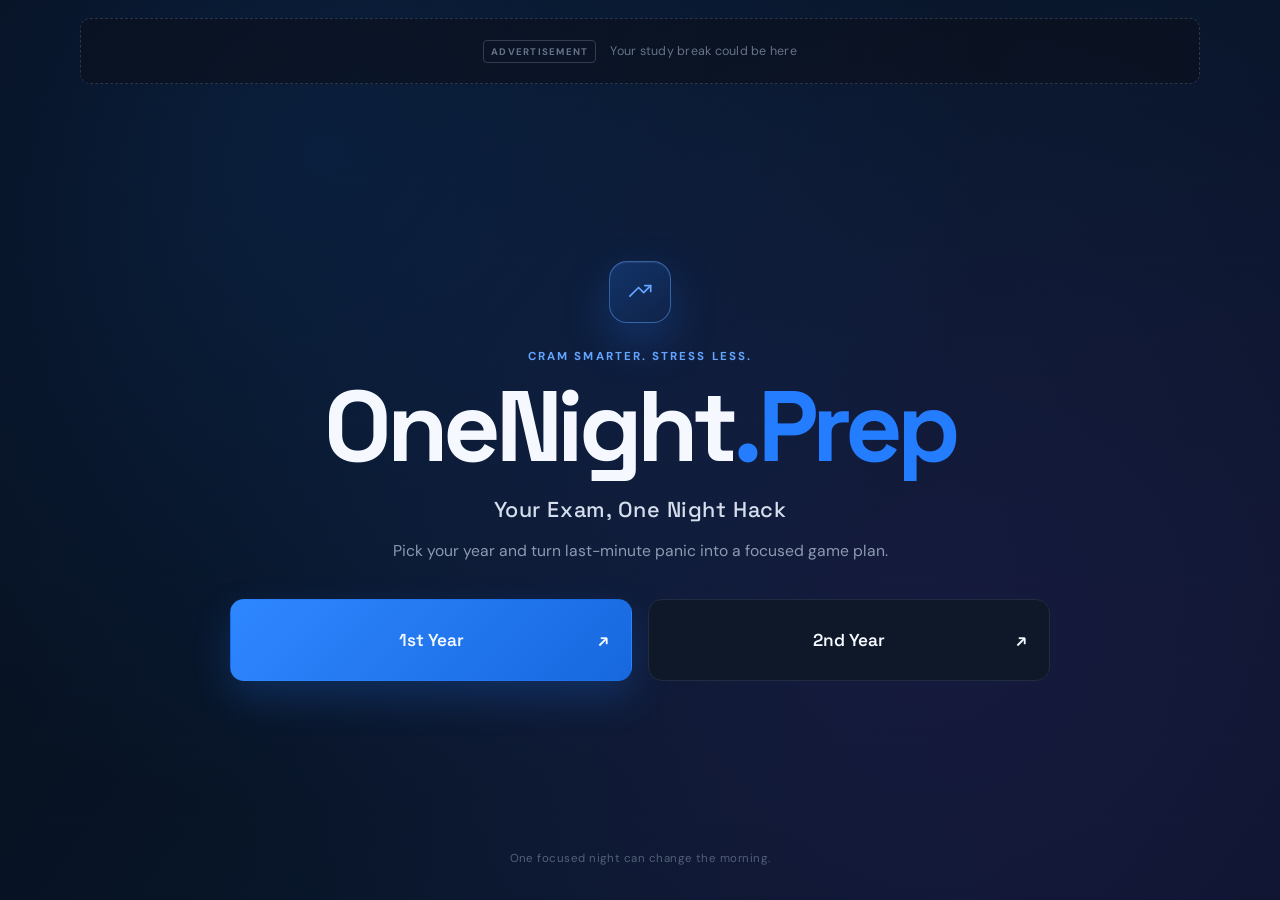
<file: index.html>
<!DOCTYPE html>
<html lang="en">
<head>
  <meta charset="UTF-8">
  <meta name="viewport" content="width=device-width, initial-scale=1.0">
  <meta name="description" content="OneNight.Prep — focused exam preparation, built for the time you have left.">
  <title>OneNight.Prep — Your Exam, One Night Hack</title>
  <link rel="stylesheet" href="css/style.css">
  <script src="js/cursor-light.js" defer></script>
</head>

<body class="home-page">
  <div class="site-shell">
    <aside id="ad-banner" aria-label="Advertisement">
      <span>Advertisement</span>
      <p>Your study break could be here</p>
    </aside>

    <main class="home-main">
      <section class="hero" aria-labelledby="site-title">
        <div class="logo-mark" aria-hidden="true">
          <svg viewBox="0 0 64 64" role="img">
            <path d="M14 39.5 29.5 24l9 9L51 20.5"/>
            <path d="M40.5 20.5H51V31"/>
          </svg>
        </div>

        <p class="eyebrow">Cram smarter. Stress less.</p>

        <h1 id="site-title">
          OneNight<span>.Prep</span>
        </h1>

        <p class="tagline">Your Exam, One Night Hack</p>

        <p class="hero-copy">
          Pick your year and turn last-minute panic into a focused game plan.
        </p>

        <nav class="year-actions" aria-label="Choose your academic year">

          <!-- 1st Year -->
          <a class="button button-primary button-large"
             href="exam-type.html?year=1st%20Year"
             target="_blank"
             rel="noopener">
            <span>1st Year</span>
            <span class="button-arrow" aria-hidden="true">↗</span>
          </a>

          <!-- 2nd Year -->
          <a class="button button-secondary button-large"
             href="exam-type.html?year=2nd%20Year"
             target="_blank"
             rel="noopener">
            <span>2nd Year</span>
            <span class="button-arrow" aria-hidden="true">↗</span>
          </a>

        </nav>
      </section>
    </main>

    <footer>
      <p>One focused night can change the morning.</p>
    </footer>
  </div>
</body>
</html>
</file>
<file: css/style.css>
@import url("https://fonts.googleapis.com/css2?family=DM+Sans:wght@400;500;600;700&family=Space+Grotesk:wght@500;600;700&display=swap");

:root {
  --bg: #070b14;
  --surface: #0d1321;
  --surface-light: #111a2c;
  --border: #202c42;
  --border-bright: #31517f;
  --text: #f5f8ff;
  --muted: #8c9ab1;
  --blue: #247cff;
  --blue-light: #64a5ff;
  --blue-glow: rgba(36, 124, 255, 0.25);
  --urgent: #8f69ff;
  --max-width: 1120px;
  color-scheme: dark;
}

* {
  box-sizing: border-box;
}

html {
  min-width: 320px;
  scroll-behavior: smooth;
}

body {
  min-height: 100vh;
  margin: 0;
  color: var(--text);
  background:
    radial-gradient(circle at 18% 12%, rgba(28, 104, 210, 0.16), transparent 36%),
    radial-gradient(circle at 82% 80%, rgba(91, 55, 170, 0.15), transparent 38%),
    linear-gradient(125deg, #050811 0%, #08172b 30%, #11102d 58%, #071224 80%, #050811 100%);
  background-attachment: fixed;
  background-position: 0% 0%, 100% 100%, 0% 50%;
  background-size: 140% 140%, 150% 150%, 300% 300%;
  animation: living-background 6s ease-in-out infinite;
  font-family: "DM Sans", system-ui, -apple-system, BlinkMacSystemFont, "Segoe UI", sans-serif;
}

@keyframes living-background {
  0%, 100% {
    background-position: 0% 0%, 100% 100%, 0% 50%;
    filter: hue-rotate(0deg);
  }
  25% {
    background-position: 20% 15%, 75% 80%, 50% 20%;
    filter: hue-rotate(15deg);
  }
  50% {
    background-position: 16% 10%, 84% 88%, 100% 50%;
    filter: hue-rotate(25deg);
  }
  75% {
    background-position: 5% 20%, 90% 70%, 60% 80%;
    filter: hue-rotate(10deg);
  }
}

body::before {
  position: fixed;
  inset: 0;
  z-index: -1;
  pointer-events: none;
  content: "";
  background: repeating-linear-gradient(0deg, transparent 0 79px, rgba(255, 255, 255, 0.018) 80px);
}

body {
  --cursor-x: 50vw;
  --cursor-y: 50vh;
}

body::after {
  position: fixed;
  inset: 0;
  z-index: 0;
  pointer-events: none;
  content: "";
  background: radial-gradient(
    circle 360px at var(--cursor-x) var(--cursor-y),
    rgba(54, 137, 255, 0.18),
    rgba(36, 124, 255, 0.07) 38%,
    transparent 72%
  );
  opacity: 0;
  transition: opacity 220ms ease;
}

body.cursor-active::after {
  opacity: 1;
}

a {
  color: inherit;
  text-decoration: none;
}

button {
  color: inherit;
  font: inherit;
}

.site-shell {
  display: flex;
  position: relative;
  z-index: 1;
  width: min(100% - 40px, var(--max-width));
  min-height: 100vh;
  margin: 0 auto;
  flex-direction: column;
}

#ad-banner {
  display: flex;
  width: 100%;
  min-height: 66px;
  margin: 18px 0 0;
  padding: 12px 20px;
  align-items: center;
  justify-content: center;
  gap: 14px;
  border: 1px dashed #28354a;
  border-radius: 10px;
  color: #66738a;
  background: rgba(11, 17, 29, 0.64);
  text-align: center;
}

#ad-banner span {
  padding: 4px 7px;
  border: 1px solid #303d52;
  border-radius: 4px;
  font-size: 0.6rem;
  font-weight: 700;
  letter-spacing: 0.13em;
  text-transform: uppercase;
}

#ad-banner p {
  margin: 0;
  font-size: 0.78rem;
  letter-spacing: 0.02em;
}

.home-main {
  display: grid;
  flex: 1;
  place-items: center;
  padding: 72px 0 54px;
}

.hero {
  width: min(100%, 820px);
  text-align: center;
}

.logo-mark {
  display: grid;
  width: 62px;
  height: 62px;
  margin: 0 auto 26px;
  place-items: center;
  border: 1px solid rgba(100, 165, 255, 0.45);
  border-radius: 18px;
  background: linear-gradient(145deg, rgba(36, 124, 255, 0.24), rgba(36, 124, 255, 0.07));
  box-shadow: 0 18px 45px var(--blue-glow), inset 0 1px rgba(255, 255, 255, 0.08);
}

.logo-mark svg {
  width: 36px;
  fill: none;
  stroke: var(--blue-light);
  stroke-linecap: round;
  stroke-linejoin: round;
  stroke-width: 3;
}

.eyebrow {
  margin: 0 0 15px;
  color: var(--blue-light) !important;
  font-size: 0.72rem;
  font-weight: 700;
  letter-spacing: 0.18em;
  text-transform: uppercase;
}

h1 {
  margin: 0;
  font-family: "Space Grotesk", "DM Sans", sans-serif;
  letter-spacing: -0.055em;
}

.hero h1 {
  font-size: clamp(3.1rem, 9vw, 6.25rem);
  line-height: 0.95;
}

.hero h1 span,
.mini-logo span {
  color: var(--blue);
}

.tagline {
  margin: 22px 0 0;
  color: #d5deed;
  font-family: "Space Grotesk", sans-serif;
  font-size: clamp(1.1rem, 2vw, 1.35rem);
  font-weight: 500;
  letter-spacing: 0.025em;
}

.hero-copy {
  max-width: 520px;
  margin: 15px auto 34px;
  color: var(--muted);
  font-size: 0.98rem;
  line-height: 1.7;
}

.year-actions {
  display: grid;
  grid-template-columns: repeat(2, minmax(0, 1fr));
  gap: 16px;
}

.button {
  display: flex;
  position: relative;
  min-height: 82px;
  padding: 0 24px;
  align-items: center;
  justify-content: center;
  gap: 14px;
  overflow: hidden;
  border: 1px solid transparent;
  border-radius: 14px;
  font-family: "Space Grotesk", sans-serif;
  font-size: 1.08rem;
  font-weight: 600;
  transition: transform 180ms ease, border-color 180ms ease, box-shadow 180ms ease, background 180ms ease;
}

.button:hover {
  transform: translateY(-3px);
}

.button:focus-visible,
.subject-card:focus-visible,
.time-card:focus-visible,
.back-link:focus-visible {
  outline: 3px solid rgba(100, 165, 255, 0.65);
  outline-offset: 3px;
}

.button-primary {
  background: linear-gradient(135deg, #2f87ff, #1768df);
  box-shadow: 0 16px 38px rgba(28, 111, 229, 0.24);
}

.button-primary:hover {
  box-shadow: 0 20px 46px rgba(28, 111, 229, 0.38);
}

.button-secondary {
  border-color: var(--border);
  background: rgba(16, 24, 40, 0.92);
}

.button-secondary:hover {
  border-color: var(--border-bright);
  background: #131d30;
  box-shadow: 0 18px 38px rgba(0, 0, 0, 0.23);
}

.button-arrow {
  position: absolute;
  right: 22px;
  font-size: 1.1rem;
  transition: transform 180ms ease;
}

.button:hover .button-arrow {
  transform: translate(2px, -2px);
}

footer {
  padding: 0 0 22px;
  color: #536078;
  font-size: 0.72rem;
  letter-spacing: 0.04em;
  text-align: center;
}

.topbar {
  display: flex;
  padding: 28px 0 18px;
  align-items: center;
  justify-content: space-between;
}

.back-link {
  display: inline-flex;
  min-height: 42px;
  padding: 0 13px;
  align-items: center;
  gap: 8px;
  border: 1px solid var(--border);
  border-radius: 9px;
  color: #bac6d8;
  background: rgba(13, 19, 33, 0.72);
  font-size: 0.8rem;
  font-weight: 600;
  transition: color 180ms ease, border-color 180ms ease, transform 180ms ease;
}

.back-link:hover {
  border-color: var(--border-bright);
  color: var(--text);
  transform: translateX(-2px);
}

.mini-logo {
  font-family: "Space Grotesk", sans-serif;
  font-size: 1rem;
  font-weight: 700;
  letter-spacing: -0.03em;
}


.brand-auth {
  display: inline-flex;
  position: relative;
  align-items: center;
  gap: 12px;
}

.auth-profile {
  position: relative;
}

.auth-avatar {
  display: grid;
  width: 34px;
  height: 34px;
  padding: 0;
  place-items: center;
  overflow: hidden;
  border: 1px solid var(--border);
  border-radius: 50%;
  background: rgba(13, 19, 33, 0.72);
  cursor: pointer;
  transition: border-color 180ms ease, box-shadow 180ms ease, transform 180ms ease;
}

.auth-avatar:hover {
  border-color: var(--border-bright);
  box-shadow: 0 12px 26px rgba(0, 0, 0, 0.22);
  transform: translateY(-1px);
}

.auth-avatar:active {
  transform: translateY(0);
}

.auth-avatar:focus-visible {
  border-color: var(--border-bright);
  box-shadow: 0 12px 26px rgba(0, 0, 0, 0.22);
  outline: 3px solid rgba(100, 165, 255, 0.65);
  outline-offset: 3px;
}


.auth-avatar:focus-visible {
  outline: 3px solid rgba(100, 165, 255, 0.65);
  outline-offset: 3px;
}

.auth-avatar svg {
  width: 22px;
  height: 22px;
  fill: none;
  stroke: #8c9ab1;
  stroke-linecap: round;
  stroke-linejoin: round;
  stroke-width: 2;
}

.auth-avatar img {
  width: 100%;
  height: 100%;
  object-fit: cover;
}

.auth-menu {
  position: absolute;
  top: calc(100% + 10px);
  right: 0;
  z-index: 5;
  min-width: 112px;
  padding: 7px;
  border: 1px solid var(--border);
  border-radius: 10px;
  background: rgba(13, 19, 33, 0.96);
  box-shadow:
    0 8px 20px rgba(0,0,0,.18),
    0 0 0 1px rgba(255,255,255,.03);
}

.auth-menu button {
  width: 100%;
  min-height: 34px;
  border: 0;
  border-radius: 7px;
  color: #bac6d8;
  background: transparent;
  cursor: pointer;
  font-size: 0.78rem;
  font-weight: 600;
  text-align: left;
}

.auth-menu button:hover,
.auth-menu button:focus-visible {
  color: var(--text);
  background: rgba(36, 124, 255, 0.1);
}

.content-main,
.time-main {
  flex: 1;
  padding: 54px 0 80px;
}

.page-heading {
  margin-bottom: 38px;
}

.page-heading h1 {
  font-size: clamp(2.9rem, 7vw, 5.2rem);
  line-height: 1;
}

.page-heading > p:last-child {
  margin: 15px 0 0;
  color: var(--muted);
  font-size: 0.96rem;
}

.subject-grid {
  display: grid;
  grid-template-columns: repeat(4, minmax(0, 1fr));
  gap: 14px;
}

.branch-grid,
.exam-grid {
  grid-template-columns: repeat(3, minmax(0, 1fr));
}

.subject-card {
  display: flex;
  position: relative;
  min-height: 168px;
  padding: 20px;
  flex-direction: column;
  justify-content: space-between;
  overflow: hidden;
  border: 1px solid var(--border);
  border-radius: 14px;
  background: linear-gradient(145deg, rgba(17, 26, 44, 0.95), rgba(11, 17, 29, 0.95));
  transition: border-color 180ms ease, transform 180ms ease, box-shadow 180ms ease;
}

.subject-card::after {
  position: absolute;
  width: 80px;
  height: 80px;
  right: -40px;
  bottom: -40px;
  border-radius: 50%;
  background: var(--blue);
  content: "";
  filter: blur(45px);
  opacity: 0;
  transition: opacity 180ms ease;
}

.subject-card:hover {
  border-color: var(--border-bright);
  transform: translateY(-4px);
  box-shadow: 0 18px 35px rgba(0, 0, 0, 0.25);
}

.subject-card:hover::after {
  opacity: 0.32;
}

.subject-card > span {
  color: #64738b;
  font-family: "Space Grotesk", sans-serif;
  font-size: 0.69rem;
  font-weight: 600;
}

.subject-card strong {
  font-family: "Space Grotesk", sans-serif;
  font-size: 1.2rem;
}

.subject-card i {
  color: var(--blue-light);
  font-size: 0.72rem;
  font-style: normal;
  opacity: 0;
  transform: translateY(4px);
  transition: opacity 180ms ease, transform 180ms ease;
}

.subject-card:hover i {
  opacity: 1;
  transform: translateY(0);
}


#material-description.study-intro {
  font-size: 1.12rem;
  line-height: 1.75;
}

#material-description.night-intro {
  font-size: clamp(1.45rem, 3vw, 2.15rem);
  line-height: 1.55;
}

.probability-meter {
  margin: -14px 0 28px;
  color: var(--muted);
  font-size: 0.82rem;
}

.probability-meter > span {
  display: block;
  margin-bottom: 12px;
  color: var(--blue-light);
  font-size: 0.72rem;
  font-weight: 700;
  letter-spacing: 0.12em;
  text-transform: uppercase;
}

.probability-meter div {
  display: flex;
  flex-wrap: wrap;
  gap: 10px;
}

.probability-meter div span {
  padding: 10px 14px;
  border: 1px solid var(--border);
  border-radius: 999px;
  background: rgba(17, 26, 44, 0.95);
  color: #c3cede;
  font-family: "Space Grotesk", sans-serif;
  font-size: 0.86rem;
  font-weight: 600;
}

.paper-section {
  justify-content: flex-start;
  gap: 18px;
}

.paper-section ul {
  margin: 0;
  padding-left: 18px;
  color: var(--muted);
  font-size: 0.9rem;
  line-height: 1.9;
}

.question-card {
  gap: 18px;
  justify-content: flex-start;
}

.material-card .question-image {
  display: block;
  width: 100%;
  height: auto;
  border: 1px solid var(--border);
  border-radius: 10px;
}


.material-folder {
  display: grid;
  grid-column: 1 / -1;
  gap: 14px;
}

.material-folder h2,
.material-viewer h2 {
  margin: 0;
  font-family: "Space Grotesk", sans-serif;
  font-size: 1.2rem;
  letter-spacing: -0.03em;
}

.material-action-card {
  width: 100%;
  cursor: pointer;
  color: inherit;
  text-align: left;
}

.material-viewer {
  display: grid;
  grid-column: 1 / -1;
  gap: 14px;
  margin-top: 10px;
}

.material-viewer iframe {
  width: 100%;
  min-height: 560px;
  border: 1px solid var(--border);
  border-radius: 14px;
  background: rgba(13, 19, 33, 0.72);
}

.material-folder .question-image {
  max-height: none;
}


.admin-panel {
  display: grid;
  gap: 18px;
}

.admin-card {
  gap: 16px;
  justify-content: flex-start;
}

.admin-form {
  display: grid;
  gap: 12px;
}

.admin-field {
  display: grid;
  gap: 7px;
}

.admin-field label {
  color: var(--muted);
  font-size: 0.72rem;
  font-weight: 700;
  letter-spacing: 0.1em;
  text-transform: uppercase;
}

.admin-field input,
.admin-field select {
  width: 100%;
  min-height: 44px;
  padding: 0 13px;
  border: 1px solid var(--border);
  border-radius: 9px;
  color: var(--text);
  background: rgba(13, 19, 33, 0.72);
  font: inherit;
}

.admin-field input:focus,
.admin-field select:focus {
  border-color: var(--border-bright);
  outline: 3px solid rgba(100, 165, 255, 0.22);
}

.admin-actions {
  display: flex;
  flex-wrap: wrap;
  gap: 10px;
}

.admin-actions .button {
  min-height: 44px;
  padding: 0 16px;
  font-size: 0.88rem;
}

.admin-status {
  min-height: 22px;
  color: #9eb4d2;
  font-size: 0.82rem;
}

.time-main {
  display: flex;
  padding-top: 50px;
  flex-direction: column;
  justify-content: center;
}

.time-heading {
  text-align: center;
}

.time-heading h1 {
  font-size: clamp(2.8rem, 6vw, 4.8rem);
}

.time-heading > p:last-child span {
  color: #c3cede;
}

.time-grid {
  display: grid;
  grid-template-columns: repeat(3, minmax(0, 1fr));
  gap: 16px;
}

.time-card {
  display: flex;
  position: relative;
  min-height: 285px;
  padding: 28px;
  flex-direction: column;
  align-items: flex-start;
  overflow: hidden;
  border: 1px solid var(--border);
  border-radius: 16px;
  background: linear-gradient(150deg, rgba(18, 27, 45, 0.98), rgba(11, 17, 29, 0.98));
  cursor: pointer;
  text-align: left;
  transition: border-color 180ms ease, transform 180ms ease, box-shadow 180ms ease;
}

.time-card:hover,
.time-card.selected {
  border-color: var(--border-bright);
  transform: translateY(-5px);
  box-shadow: 0 20px 45px rgba(0, 0, 0, 0.27);
}

.time-card.featured {
  border-color: rgba(36, 124, 255, 0.65);
  background: linear-gradient(150deg, rgba(24, 54, 100, 0.8), rgba(11, 19, 35, 0.98));
  box-shadow: 0 15px 40px rgba(36, 124, 255, 0.1);
}

.time-card.urgent:hover,
.time-card.urgent.selected {
  border-color: rgba(143, 105, 255, 0.65);
}

.time-icon {
  display: grid;
  width: 42px;
  height: 42px;
  margin-bottom: 30px;
  place-items: center;
  border: 1px solid #2b3c57;
  border-radius: 11px;
  color: var(--blue-light);
  background: rgba(36, 124, 255, 0.09);
  font-size: 1.15rem;
}

.time-card.urgent .time-icon {
  color: #ae94ff;
  background: rgba(143, 105, 255, 0.09);
}

.time-label {
  margin-bottom: 7px;
  color: var(--blue-light);
  font-size: 0.68rem;
  font-weight: 700;
  letter-spacing: 0.1em;
  text-transform: uppercase;
}

.time-card strong {
  margin-bottom: 11px;
  font-family: "Space Grotesk", sans-serif;
  font-size: 1.42rem;
}

.time-card small {
  max-width: 220px;
  color: var(--muted);
  font-size: 0.8rem;
  line-height: 1.55;
}

.time-card i {
  position: absolute;
  right: 25px;
  bottom: 23px;
  color: var(--blue-light);
  font-style: normal;
  transition: transform 180ms ease;
}

.time-card:hover i {
  transform: translateX(4px);
}

.popular-tag {
  position: absolute;
  top: -15px;
  right: 14px;
  padding: 5px 8px;
  border-radius: 999px;
  color: #bcd8ff;
  background: rgba(36, 124, 255, 0.2);
  font-size: 0.58rem;
  font-weight: 700;
  letter-spacing: 0.07em;
  text-transform: uppercase;
}


.time-card > * {
  position: relative;
  z-index: 1;
}

.lock-icon {
  position: absolute;
  top: 48px;
  right: 17px;
  z-index: 2;
  display: grid;
  width: 27px;
  height: 27px;
  place-items: center;
  border: 1px solid rgba(174, 148, 255, 0.24);
  border-radius: 999px;
  color: #cfc1ff;
  background: rgba(28, 20, 55, 0.72);
  font-size: 0.72rem;
  line-height: 1;
  transition: opacity 180ms ease, transform 180ms ease;
}

.selection-message {
  min-height: 24px;
  margin: 22px 0 0;
  color: #9eb4d2;
  font-size: 0.82rem;
  text-align: center;
}

@media (max-width: 850px) {
  .subject-grid {
    grid-template-columns: repeat(2, minmax(0, 1fr));
  }

  .time-grid {
    grid-template-columns: 1fr;
  }

  .time-main {
    justify-content: flex-start;
  }

  .time-card {
    min-height: 220px;
  }
}

@media (max-width: 600px) {
  .site-shell {
    width: min(100% - 28px, var(--max-width));
  }

  #ad-banner {
    min-height: 56px;
    margin-top: 12px;
  }

  #ad-banner p {
    display: none;
  }

  .home-main {
    padding: 54px 0 42px;
  }

  .logo-mark {
    width: 54px;
    height: 54px;
    margin-bottom: 22px;
    border-radius: 15px;
  }

  .hero h1 {
    font-size: clamp(2.75rem, 14vw, 4rem);
  }

  .hero-copy {
    font-size: 0.9rem;
  }

  .year-actions {
    grid-template-columns: 1fr;
  }

  .button {
    min-height: 72px;
  }

  .topbar {
    padding-top: 20px;
  }

  .content-main,
  .time-main {
    padding: 38px 0 60px;
  }

  .page-heading {
    margin-bottom: 28px;
  }

  .subject-grid {
    gap: 10px;
  }

  .subject-card {
    min-height: 138px;
    padding: 16px;
  }

  .subject-card i {
    display: none;
  }

  .time-card {
    min-height: 205px;
    padding: 23px;
  }

  .time-icon {
    margin-bottom: 20px;
  }
}

@media (prefers-reduced-motion: reduce) {
  *,
  *::before,
  *::after {
    animation: none !important;
    scroll-behavior: auto !important;
    transition-duration: 0.01ms !important;
  }
}
</file>
